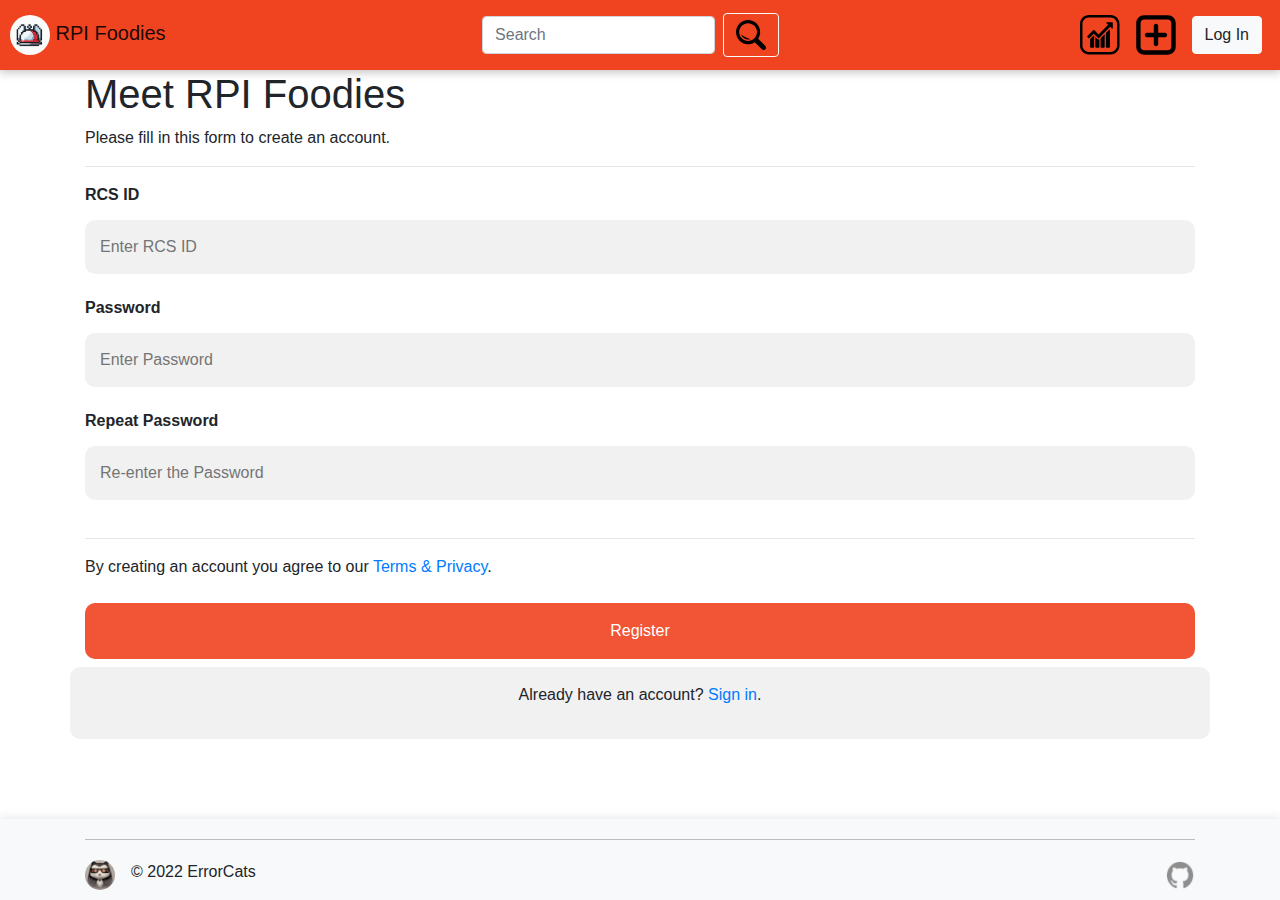
<file: project-login/create.html>
<!DOCTYPE html>
<html lang="en">
<head>
    <meta charset="UTF-8">
    <meta http-equiv="X-UA-Compatible" content="IE=edge">
    <meta name="viewport" content="width=device-width, initial-scale=1.0">
    <link rel="stylesheet" href="./create.css">
    <link rel="stylesheet" href="https://cdn.jsdelivr.net/npm/bootstrap@4.0.0/dist/css/bootstrap.min.css"
    integrity="sha384-Gn5384xqQ1aoWXA+058RXPxPg6fy4IWvTNh0E263XmFcJlSAwiGgFAW/dAiS6JXm" crossorigin="anonymous">
    <link rel="stylesheet" href="https://cdn.jsdelivr.net/npm/bootstrap-icons@1.3.0/font/bootstrap-icons.css"/>
    <script src="./create.js" defer></script>
    <link rel="icon" type="image/x-icon" href="../pictures/RPIFoodies.png">
    <title>RPI Foodies</title>
    <link rel="stylesheet" href="../style.css">
</head>
<body>
  <nav class="navbar navbar-expand-md sticky-top navbar-light header">
    <a class="navbar-brand refresh" href="../main/main.html">
    <img src="../pictures/RPIFoodies.png" alt="Error Cats logo" width="40" height="40" style="border-radius: 50%;">
    RPI Foodies
    </a>
    <button class="navbar-toggler" type="button" data-toggle="collapse" data-target="#navbarSupportedContent"
    aria-controls="navbarSupportedContent" aria-expanded="false" aria-label="Toggle navigation">
    <span class="navbar-toggler-icon"></span>
    </button>
    <div class="collapse navbar-collapse" id="navbarSupportedContent">
    <form class="form-inline justify-content-center align-items-center container">
        <input class="form-control mr-sm-2" type="search" placeholder="Search" aria-label="Search">
        <button class="btn btn-outline-light" type="submit">
            <img src="../pictures/search_ideogram.svg" alt="Magnifying glass" width="30" height="30">
        </button>
    </form>
    <ul class="navbar-nav ml-auto align-items-center">
        <li class="nav-item trending">
            <a href="#" class="navbar-brand">
                <img src="../pictures/trendingIcon.svg" alt="trending button" width="40" height="40">
            </a>
        </li>
        <li class="nav-item post">
            <a href="../uploadPage/upload.html" class="navbar-brand">
                <img src="../pictures/addPostIcon.svg" alt="add post button" width="40" height="40">
            </a>
        </li>
        <li class="nav-item mr-sm-2">
            <a href="../project-login/login.html" class="btn btn-light" role="button">Log In</a>
        </li>
        <!-- <li class="nav-item">
            <a href="../project-login/create.html" class="btn btn-dark" role="button">Sign Up</a>
        </li> -->
    </ul>
    </div>
</nav>
    <!-- <div class="logo-container"> -->
      <!-- <a href="#">
        <img src="../pictures/logo.png" alt="team-logo" class="cat-logo">
      </a>
      <span class="team-intro">An Error Cat App</span>
    </div> -->
    <form name="create-new">
        <div class="container">
          <h1>Meet RPI Foodies</h1>
          <p>Please fill in this form to create an account.</p>
          <hr>
      
          <label for="RCS"><b>RCS ID</b></label>
          <input type="text" placeholder="Enter RCS ID" name="RCS" id="RCS" required>
      
          <label for="psw"><b>Password</b></label>
          <input type="password" placeholder="Enter Password" name="psw" id="psw" required>
      
          <label for="psw-repeat"><b>Repeat Password</b></label>
          <input type="password" placeholder="Re-enter the Password" name="psw-repeat" id="psw-repeat" required>
          <hr>
          <p>By creating an account you agree to our <a href="#">Terms & Privacy</a>.</p>
      
          <button type="submit" class="registerbtn" onclick="backhome()">Register</button>
        </div>
        
        <div class="container signin">
          <p>Already have an account? <a href="./login.html">Sign in</a>.</p>
        </div>
      </form>
      <footer>
        <div class="container foot">
          <div class="foot-container d-flex justify-content-between">
            <div class="d-flex align-content-center">
              <a href="#">
                <img src="../pictures/logo.png" alt="team-logo" class="foot-logo">
              </a>
              <p class="pl-3" >© 2022 ErrorCats</p>
            </div>
            <a href="https://github.com/RPI-ITWS/ITWS2110-F22-ErrorCats" target="_blank">
              <img class="foot-logo" src="../pictures/git.png" alt="git-link">
            </a>
          </div>
        </div>
      </footer>
</body>
</html>
</file>
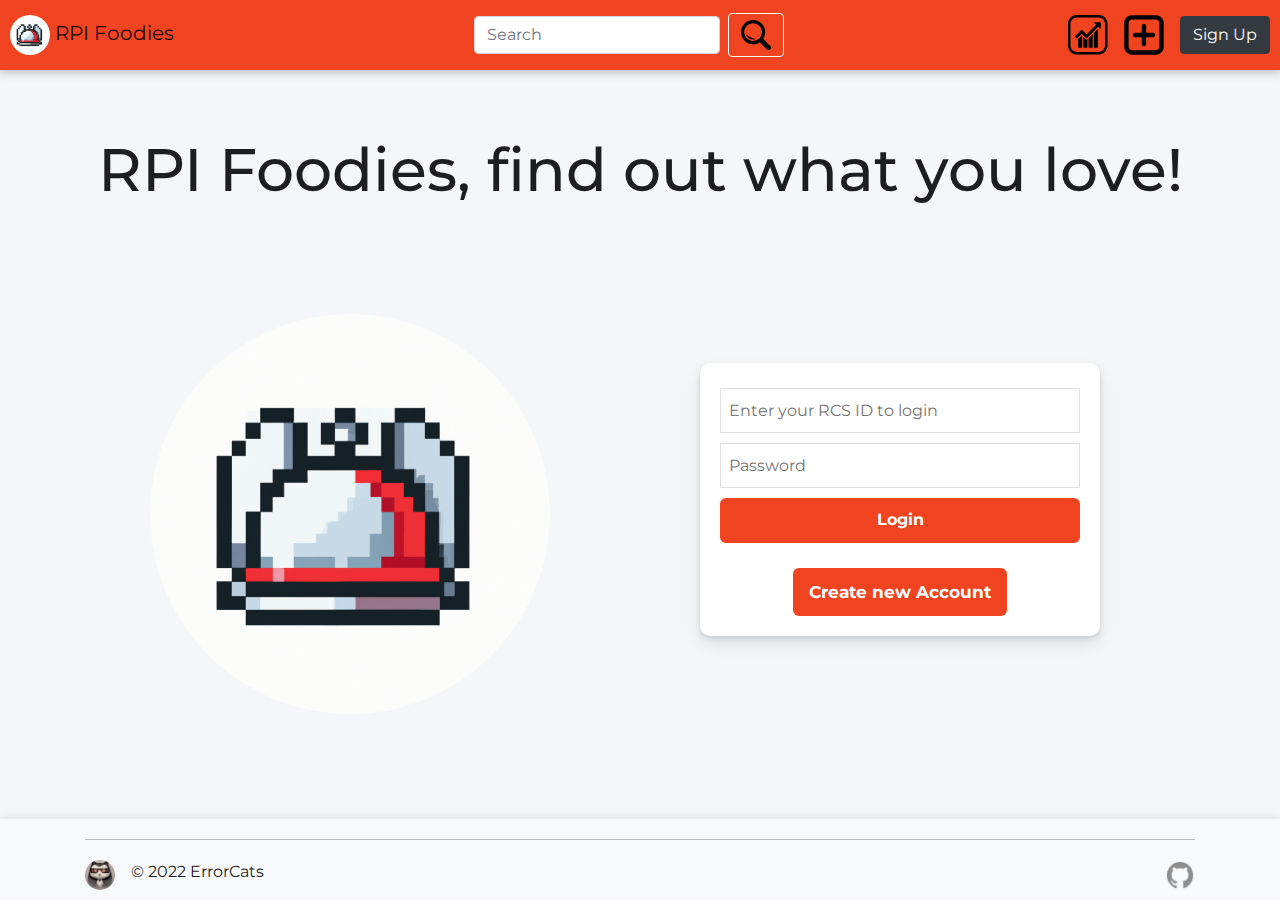
<file: project-login/login.html>
<!DOCTYPE html>
<html lang="en">
<head>
    <meta charset="UTF-8">
    <meta http-equiv="X-UA-Compatible" content="IE=edge">
    <meta name="viewport" content="width=device-width, initial-scale=1.0">
    <link rel="icon" type="image/x-icon" href="../pictures/RPIFoodies.png">
    <title>RPI Foodies</title>
    <!-- <link href="https://cdn.jsdelivr.net/npm/bootstrap@5.2.1/dist/css/bootstrap.min.css" rel="stylesheet" integrity="sha384-iYQeCzEYFbKjA/T2uDLTpkwGzCiq6soy8tYaI1GyVh/UjpbCx/TYkiZhlZB6+fzT" crossorigin="anonymous">
    <script src="https://cdn.jsdelivr.net/npm/bootstrap@5.2.1/dist/js/bootstrap.bundle.min.js" integrity="sha384-u1OknCvxWvY5kfmNBILK2hRnQC3Pr17a+RTT6rIHI7NnikvbZlHgTPOOmMi466C8" crossorigin="anonymous" defer></script> -->
        <link rel="stylesheet" href="https://cdn.jsdelivr.net/npm/bootstrap@4.0.0/dist/css/bootstrap.min.css"
    integrity="sha384-Gn5384xqQ1aoWXA+058RXPxPg6fy4IWvTNh0E263XmFcJlSAwiGgFAW/dAiS6JXm" crossorigin="anonymous">
    <link rel="stylesheet" href="https://cdn.jsdelivr.net/npm/bootstrap-icons@1.3.0/font/bootstrap-icons.css"/>
    <link rel="stylesheet" href="./login.css">
    <script src="./login.js" defer></script>
    <link rel="preconnect" href="https://fonts.googleapis.com">
    <link rel="preconnect" href="https://fonts.gstatic.com" crossorigin>
    <link href="https://fonts.googleapis.com/css2?family=Montserrat&display=swap" rel="stylesheet">
    <link rel="stylesheet" href="../style.css">
</head>
<body>
    <nav class="navbar navbar-expand-md sticky-top navbar-light header">
        <a class="navbar-brand refresh" href="../main/main.html">
        <img src="../pictures/RPIFoodies.png" alt="Error Cats logo" width="40" height="40" style="border-radius: 50%;">
        RPI Foodies
        </a>
        <button class="navbar-toggler" type="button" data-toggle="collapse" data-target="#navbarSupportedContent"
        aria-controls="navbarSupportedContent" aria-expanded="false" aria-label="Toggle navigation">
        <span class="navbar-toggler-icon"></span>
        </button>
        <div class="collapse navbar-collapse" id="navbarSupportedContent">
        <form class="form-inline justify-content-center align-items-center container">
            <input class="form-control mr-sm-2" type="search" placeholder="Search" aria-label="Search">
            <button class="btn btn-outline-light" type="submit">
                <img src="../pictures/search_ideogram.svg" alt="Magnifying glass" width="30" height="30">
            </button>
        </form>
        <ul class="navbar-nav ml-auto align-items-center">
            <li class="nav-item trending">
                <a href="#" class="navbar-brand">
                    <img src="../pictures/trendingIcon.svg" alt="trending button" width="40" height="40">
                </a>
            </li>
            <li class="nav-item post">
                <a href="../uploadPage/upload.html" class="navbar-brand">
                    <img src="../pictures/addPostIcon.svg" alt="add post button" width="40" height="40">
                </a>
            </li>
            <!-- <li class="nav-item mr-sm-2">
                <a href="../project-login/login.html" class="btn btn-light" role="button">Log In</a>
            </li> -->
            <li class="nav-item">
                <a href="../project-login/create.html" class="btn btn-dark" role="button">Sign Up</a>
            </li>
        </ul>
        </div>
    </nav>

    <main>
        <!-- <div class="logo-container">
            <a href="#">
                <img src="../pictures/logo.png" alt="team-logo" class="cat-logo">
            </a>
            <span class="team-intro">An Error Cat App</span>
        </div> -->
        <h1 class="main-slogan"> RPI Foodies, find out what you love!</h1>
        <div class="row">
            <div class="colm-logo">
                <img src="../pictures/RPIFoodies.png" alt="Logo" class="team-logo">
            </div>
            <div class="colm-form">
                <div class="form-container">
                    <form name="myform" onsubmit="validate()">
                    <input type="text" placeholder="Enter your RCS ID to login" name="RCS">
                    <input type="password" placeholder="Password" name="Password">
                    <button type ="submit" class="btn btn-login" onclick="login()">Login</button>
                    </form>
                    <button class="btn btn-new" onclick="create()">Create new Account</button>
                </div>
            </div>
        </div>
    </main>
    <footer>
        <div class="container foot">
          <div class="foot-container d-flex justify-content-between">
            <div class="d-flex align-content-center">
              <a href="#">
                <img src="../pictures/logo.png" alt="team-logo" class="foot-logo">
              </a>
              <p class="pl-3" >© 2022 ErrorCats</p>
            </div>
            <a href="https://github.com/RPI-ITWS/ITWS2110-F22-ErrorCats" target="_blank">
              <img class="foot-logo" src="../pictures/git.png" alt="git-link">
            </a>
          </div>
        </div>
      </footer>
</body>
</html>
</file>
<file: project-login/create.css>
body {
    font-family: Arial, Helvetica, sans-serif;
    /* padding-left: 20%;
    padding-right: 20%; */
  }
  
  * {
    box-sizing: border-box;
  }
  
  /* Add padding to containers */
  /* .container {

    background-color: white;
  } */
  
  /* Full-width input fields */
  input[type=text], input[type=password] {
    color:inherit;
    width: 100%;
    padding: 15px;
    margin: 5px 0 22px 0;
    display: inline-block;
    border: none;
    background: #f1f1f1;
    border-radius: 10px;
  }
  
  input[type=text]:focus, input[type=password]:focus {
    color:inherit;
    background-color: #ddd;
    outline: none;
  }
  
  /* Overwrite default styles of hr */
  hr {
    border: 1px solid #f1f1f1;
    margin-bottom: 25px;
  }
  
  /* Set a style for the submit button */
  .registerbtn {
    background-color: #f04320;
    color: white;
    padding: 16px 20px;
    margin: 8px 0;
    border: none;
    cursor: pointer;
    width: 100%;
    opacity: 0.9;
    border-radius: 10px;
  }
  
  .registerbtn:hover {
    opacity: 1;
  }
  
  /* Add a blue text color to links */
  a {
    background-color: inherit;
    color: dodgerblue;
  }
  
  /* Set a grey background color and center the text of the "sign in" section */
  .signin {
    color: inherit;
    background-color: #f1f1f1;
    text-align: center;
    border-radius: 10px;
    padding: 16px;
  }
  /* .cat-logo{
    height: 3%;
    width: 3%;
    margin-top: 1%;
    margin-left: 1%;
    border-radius: 10px;
} */
/* .team-intro{
    font-size: small;
    padding-left: 1%;
} */
</file>
<file: style.css>
html {
  position: relative;
  min-height: 100%;
}

body {
  /* Margin bottom by footer height */
  margin-bottom: 7%;
}
footer {
  position: absolute;
  bottom: 0;
  width: 100%;
  box-shadow: 0px 0px 10px 1px rgba(0, 0, 0, 0.1);
  background-color: #f8f9fa;
  padding-top: 20px;
}

.header {
  box-shadow: 0px 0px 10px 1px rgba(0, 0, 0, 0.3);
  background-color: #f04320;
  padding: 10px;
}

.trending,
.post,
.refresh {
  transition: 0.5s;
}

.trending:hover,
.post:hover,
.refresh:hover {
  transform: scale(1.1);
}

.foot-logo {
  width: 30px;
  height: 30px;
  border-radius: 50%;
  transition: 0.5s;
  }

.foot-logo:hover {
  transform: scale(1.3);
}

.foot-container {
  padding-top: 20px;
  border-top: 1px solid rgb(189, 189, 189);
}
</file>
<file: project-login/login.css>
* {
    padding: 0;
    margin: 0;
    box-sizing: border-box;
    font-family: 'Montserrat', sans-serif;

}

body {
    font-family: 'Poppins', sans-serif;
    color: #1c1e21;
    background-color: #f5f6f7;
}

html, body {
    max-width: 100%;
    overflow: hidden;
}

/* main {
    height: 100vh;
    width: 100vw;
    position: relative;
    margin: 0 auto;
} */

.row {
    display: flex;
    justify-content: space-around;
    align-items: center;
    width: 100%;
    max-width: 1000px;
    position: absolute;
    left: 50%;
    top: 50%;
    transform: translate(-50%, -50%);
    margin-top: 5%;
}

.colm-logo {
    flex: 0 0 50%;
    text-align: left;
}

.colm-form {
    flex: 0 0 40%;
    text-align: center;
}

.colm-logo img {
    max-width: 400px;
}

.colm-logo h2 {
    font: 26px;
    font-weight: 400;
    padding: 0 30px;
    line-height: 32px;
}

.colm-form .form-container {
    color: inherit;
    background-color: #ffffff;
    border: none;
    border-radius: 10px;
    box-shadow: 0 2px 4px rgba(0, 0, 0, 0.1), 0 8px 16px rgba(0, 0, 0, 0.1);
    margin-bottom: 30px;
    padding: 20px;
    max-width: 400px;
}

.colm-form .form-container input, .colm-form .form-container .btn-login {
    width: 100%;
    margin: 5px 0;
    height: 45px;
    vertical-align: middle;
    font-size: 16px;
}

.colm-form .form-container input {
    background-color: inherit;
    border: 1px solid #dddfe2;
    color: #1d2129;
    padding: 0 8px;
    outline: none;
}

.colm-form .form-container input:focus {
    border-color: #f04320;
    box-shadow: 0 0 0 2px #e7f3ff;
}

.colm-form .form-container .btn-login {
    background-color: #f04320;
    border: none;
    border-radius: 6px;
    padding: 0 16px;
    color: #ffffff;
    font-weight: 700;
}

.colm-form .form-container .btn-new {
    background-color: #f04320;
    border: none;
    border-radius: 6px;
    font-size: 17px;
    line-height: 48px;
    padding: 0 16px;
    color: #ffffff;
    font-weight: 700;
    margin-top: 20px; 
}

.colm-form p {
    font-size: 14px;
}

.colm-form p a {
    background-color: inherit;
    text-decoration: none;
    color: #1c1e21;
    font-weight: 600;
}

.colm-form p a:hover {
    text-decoration: underline;
}

.team-logo{
    border-radius: 1000px;
}
.cat-logo{
    height: 3%;
    width: 3%;
    margin-top: 1%;
    margin-left: 1%;
    border-radius: 10px;
}
.team-intro{
    font-size: small;
    padding-left: 1%;
}
.main-slogan{
    text-align: center;
    padding-top: 5%;
    font-size: 60px;
}
.main-footer{
    float: right;
    margin-bottom: 0;
    padding-bottom: 0;
    padding-right: 1%;
}
</file>
